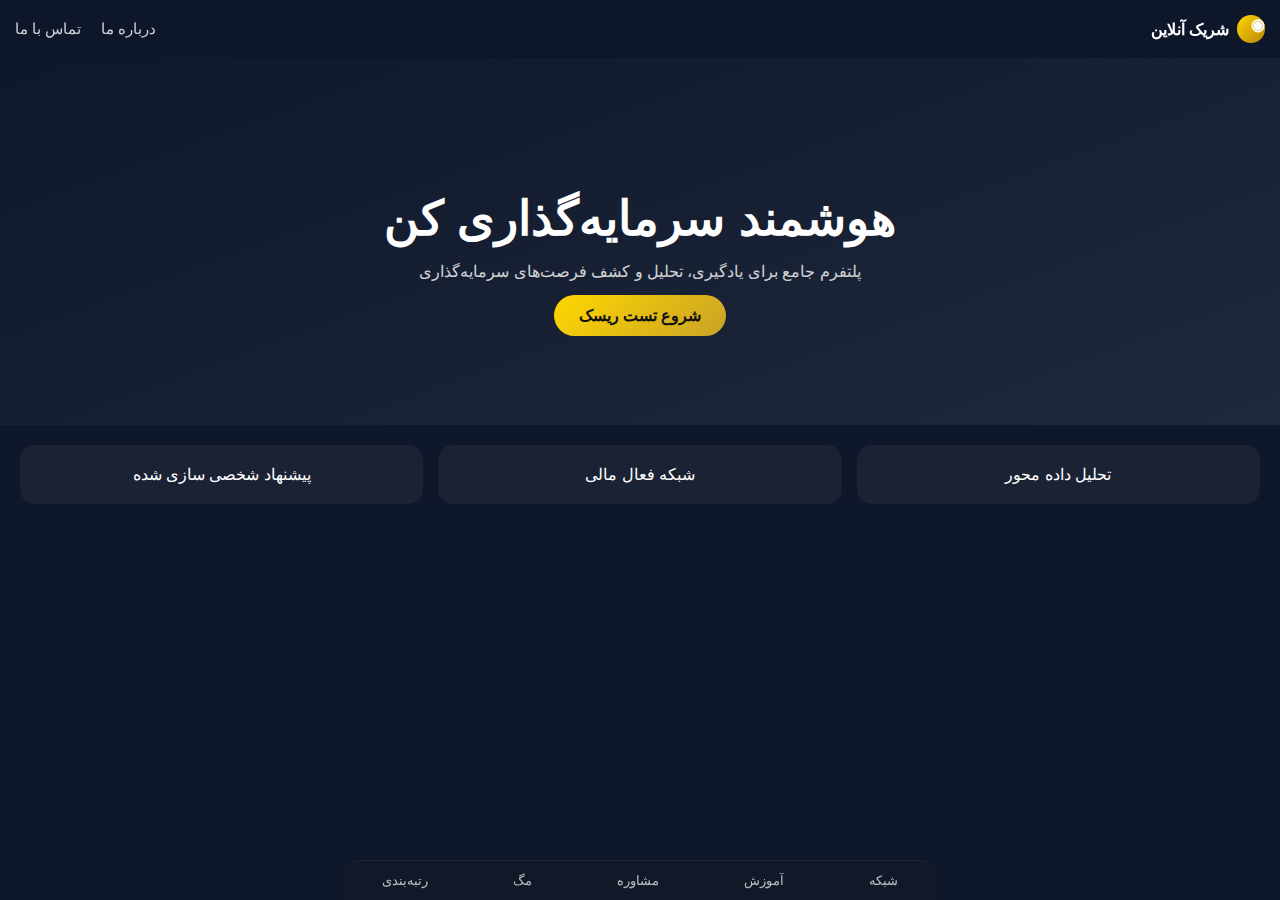
<file: index.html>
<!DOCTYPE html>
<html lang="fa" dir="rtl">
<head>
<meta charset="UTF-8">
<meta name="viewport" content="width=device-width, initial-scale=1.0">
<title>شریک آنلاین</title>

<link rel="stylesheet" href="assets/css/style.css">
</head>
<body class="page-home">

<!-- HEADER -->
<header class="app-header">
    <div class="header-inner">

        <div class="brand">
            <div class="logo-icon">◉</div>
            <span>شریک آنلاین</span>
        </div>

        <nav class="top-links">
            <a href="#">درباره ما</a>
            <a href="#">تماس با ما</a>
        </nav>

    </div>
</header>

<!-- HERO -->
<section class="hero">
    <div class="hero-content">
        <h1>هوشمند سرمایه‌گذاری کن</h1>
        <p>
            پلتفرم جامع برای یادگیری، تحلیل و کشف فرصت‌های سرمایه‌گذاری
        </p>
        <a href="risk-test.html" class="btn-primary">شروع تست ریسک</a>
    </div>
</section>

<!-- QUICK SUMMARY -->
<section class="home-cards">
    <div class="home-card">
        تحلیل داده محور
    </div>
    <div class="home-card">
        شبکه فعال مالی
    </div>
    <div class="home-card">
        پیشنهاد شخصی سازی شده
    </div>
</section>

<!-- BOTTOM NAV -->
<nav class="bottom-nav">
    <a href="network.html" class="nav-item">
        <span>شبکه</span>
    </a>
    <a href="academy.html" class="nav-item">
        <span>آموزش</span>
    </a>
    <a href="advisor.html" class="nav-item">
        <span>مشاوره</span>
    </a>
    <a href="magazine.html" class="nav-item">
        <span>مگ</span>
    </a>
    <a href="ranking.html" class="nav-item">
        <span>رتبه‌بندی</span>
    </a>
</nav>

<script src="assets/js/main.js"></script>
</body>
</html>
</file>
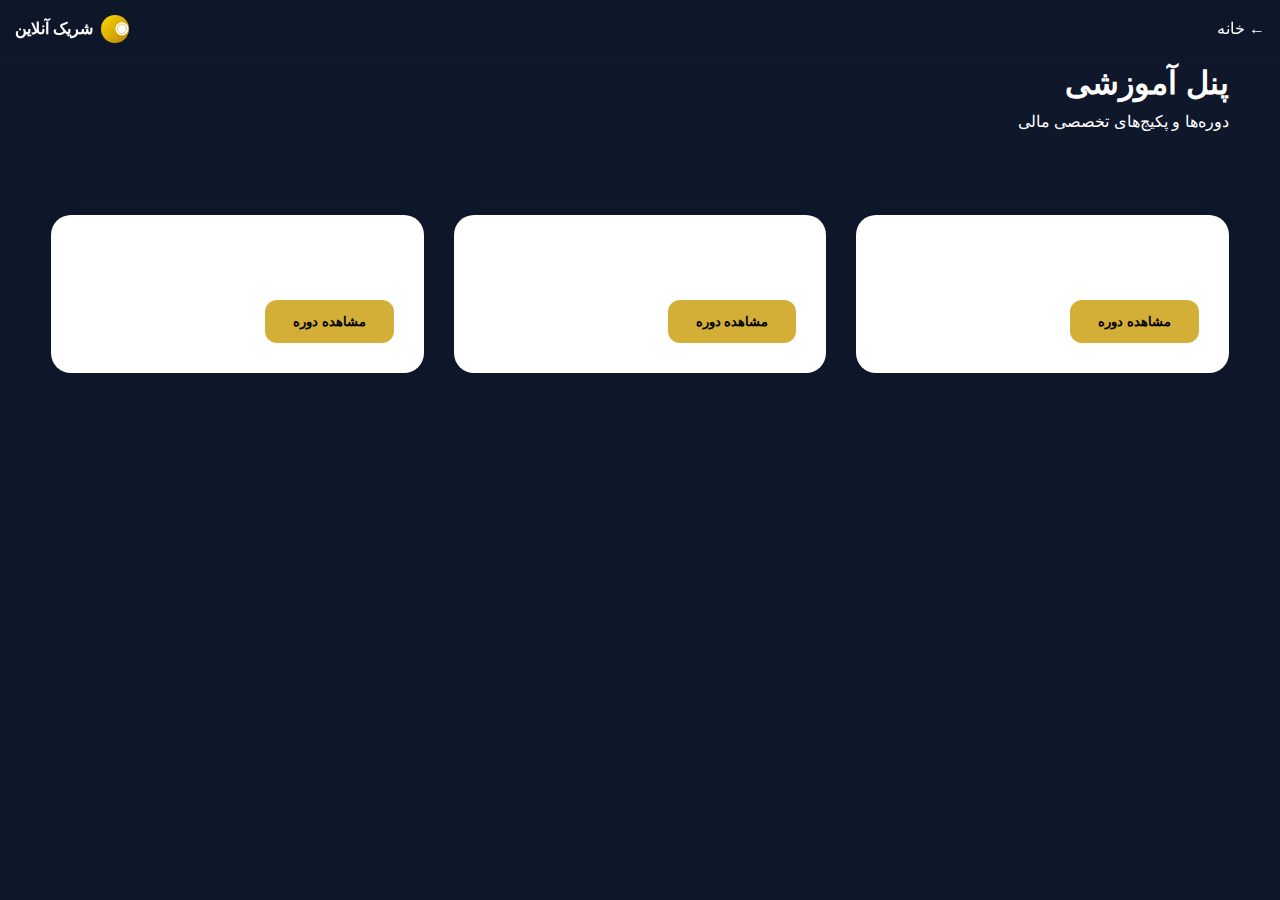
<file: academy.html>
<!DOCTYPE html>
<html lang="fa" dir="rtl">
<head>
    <meta charset="UTF-8">
    <meta name="viewport" content="width=device-width, initial-scale=1.0">
    <title>پنل آموزشی | شریک آنلاین</title>

    <link rel="stylesheet" href="assets/css/reset.css">
    <link rel="stylesheet" href="assets/css/variables.css">
    <link rel="stylesheet" href="assets/css/layout.css">
    <link rel="stylesheet" href="assets/css/components.css">
    <link rel="stylesheet" href="assets/css/style.css">
</head>
<body class="page-network">

<header class="app-header inner-header">
    <div class="header-inner">

        <a href="index.html" class="back-btn">← خانه</a>

        <div class="brand">
            <div class="logo-icon">◉</div>
            <span>شریک آنلاین</span>
        </div>

    </div>
</header>


<section class="page-hero">
    <div class="container">
        <h1>پنل آموزشی</h1>
        <p>دوره‌ها و پکیج‌های تخصصی مالی</p>
    </div>
</section>

<section class="courses">
    <div class="container">

        <div class="course-card">
            <h3>آموزش سرمایه‌گذاری از صفر</h3>
            <p>مناسب برای مبتدیان</p>
            <button>مشاهده دوره</button>
        </div>

        <div class="course-card">
            <h3>تحلیل تکنیکال پیشرفته</h3>
            <p>ویژه معامله‌گران حرفه‌ای</p>
            <button>مشاهده دوره</button>
        </div>

        <div class="course-card">
            <h3>مدیریت ریسک در سرمایه‌گذاری</h3>
            <p>مدیریت سرمایه هوشمندانه</p>
            <button>مشاهده دوره</button>
        </div>

    </div>
</section>

<script src="assets/js/main.js"></script>
</body>
</html>
</file>
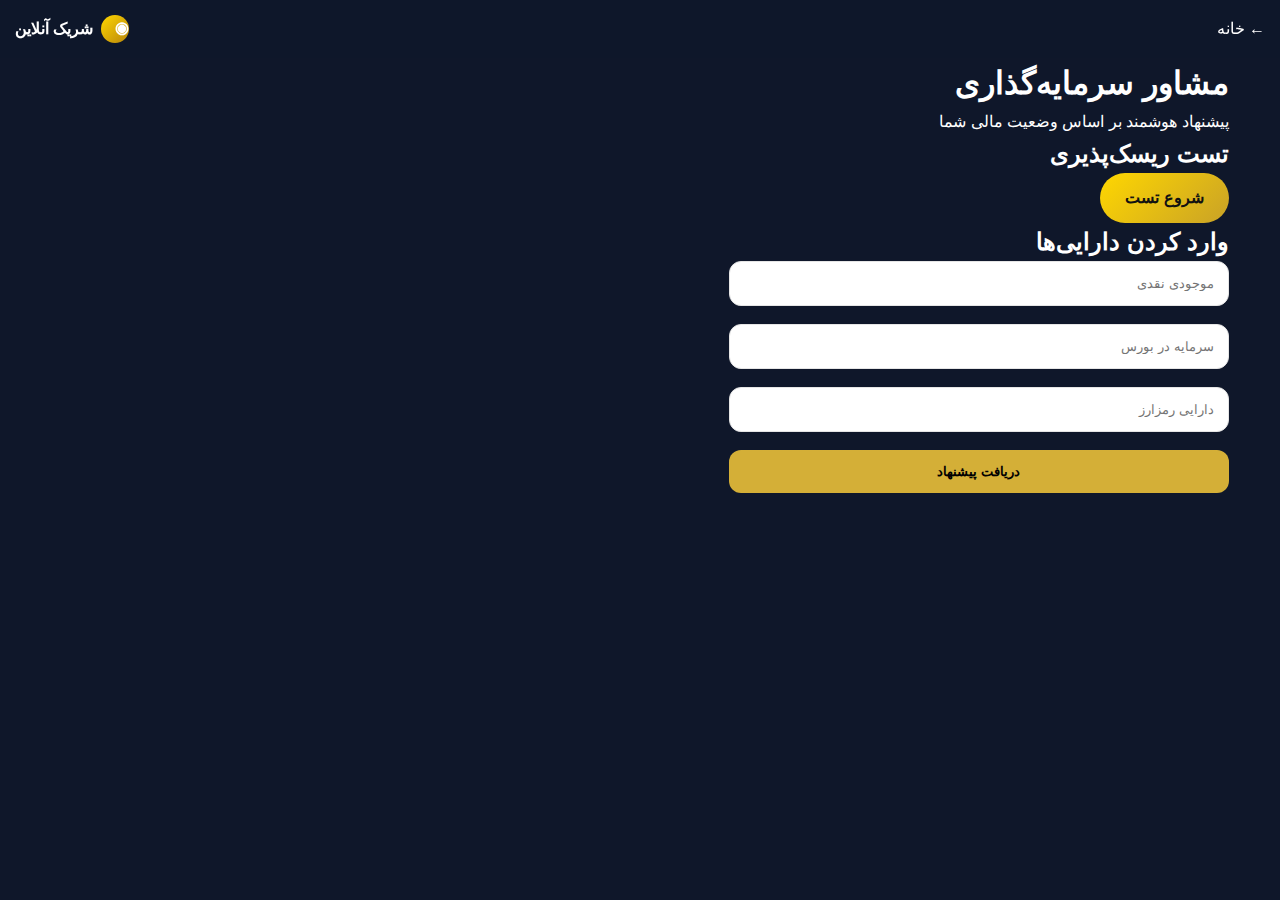
<file: advisor.html>
<!DOCTYPE html>
<html lang="fa" dir="rtl">
<head>
    <meta charset="UTF-8">
    <meta name="viewport" content="width=device-width, initial-scale=1.0">
    <title>مشاور سرمایه‌گذاری | شریک آنلاین</title>

    <link rel="stylesheet" href="assets/css/reset.css">
    <link rel="stylesheet" href="assets/css/variables.css">
    <link rel="stylesheet" href="assets/css/layout.css">
    <link rel="stylesheet" href="assets/css/components.css">
    <link rel="stylesheet" href="assets/css/style.css">
</head>
<body class="page-network">

<header class="app-header inner-header">
    <div class="header-inner">

        <a href="index.html" class="back-btn">← خانه</a>

        <div class="brand">
            <div class="logo-icon">◉</div>
            <span>شریک آنلاین</span>
        </div>

    </div>
</header>


<section class="page-hero">
    <div class="container">
        <h1>مشاور سرمایه‌گذاری</h1>
        <p>پیشنهاد هوشمند بر اساس وضعیت مالی شما</p>
    </div>
</section>

<section class="risk-test">
    <div class="container">
        <h2>تست ریسک‌پذیری</h2>
        <a href="risk-test.html" class="btn-primary">شروع تست</a>
    </div>
</section>

<section class="asset-form">
    <div class="container">
        <h2>وارد کردن دارایی‌ها</h2>

        <form>
            <input type="number" placeholder="موجودی نقدی">
            <input type="number" placeholder="سرمایه در بورس">
            <input type="number" placeholder="دارایی رمزارز">
            <button type="submit">دریافت پیشنهاد</button>
        </form>

    </div>
</section>

<script src="assets/js/main.js"></script>
</body>
</html>
</file>
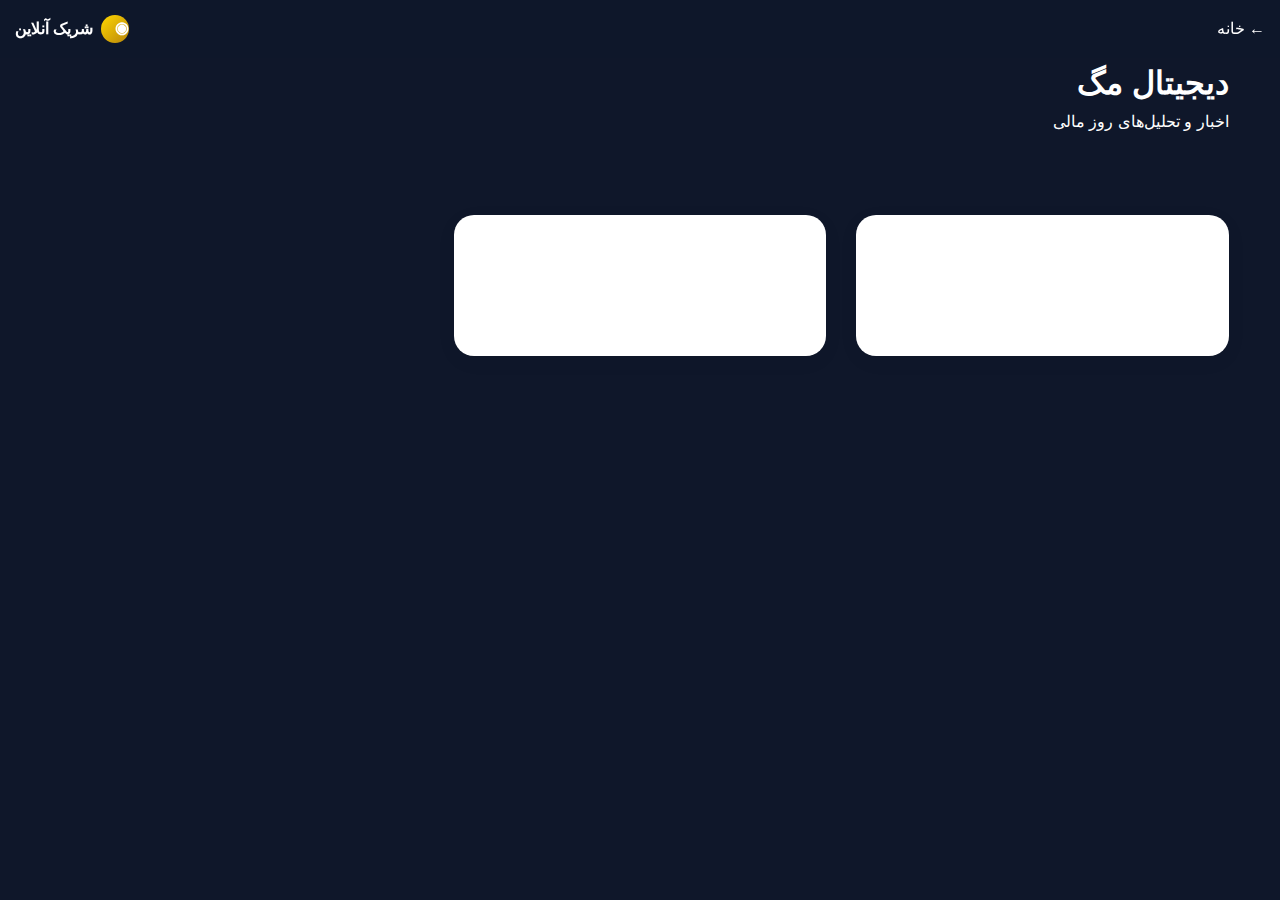
<file: magazine.html>
<!DOCTYPE html>
<html lang="fa" dir="rtl">
<head>
    <meta charset="UTF-8">
    <meta name="viewport" content="width=device-width, initial-scale=1.0">
    <title>دیجیتال مگ | شریک آنلاین</title>

    <link rel="stylesheet" href="assets/css/reset.css">
    <link rel="stylesheet" href="assets/css/variables.css">
    <link rel="stylesheet" href="assets/css/layout.css">
    <link rel="stylesheet" href="assets/css/components.css">
    <link rel="stylesheet" href="assets/css/style.css">
</head>

<body class="page-network">

<header class="app-header inner-header">
    <div class="header-inner">

        <a href="index.html" class="back-btn">← خانه</a>

        <div class="brand">
            <div class="logo-icon">◉</div>
            <span>شریک آنلاین</span>
        </div>

    </div>
</header>


<section class="page-hero">
    <div class="container">
        <h1>دیجیتال مگ</h1>
        <p>اخبار و تحلیل‌های روز مالی</p>
    </div>
</section>

<section class="articles">
    <div class="container">

        <div class="article-card">
            <h3>بررسی وضعیت بورس در سال جدید</h3>
            <p>تحلیل روند بازار و پیش‌بینی آینده</p>
            <a href="#">ادامه مطلب</a>
        </div>

        <div class="article-card">
            <h3>آینده رمزارزها در اقتصاد جهانی</h3>
            <p>بررسی فرصت‌ها و تهدیدها</p>
            <a href="#">ادامه مطلب</a>
        </div>

    </div>
</section>

<script src="assets/js/main.js"></script>
</body>
</html>
</file>
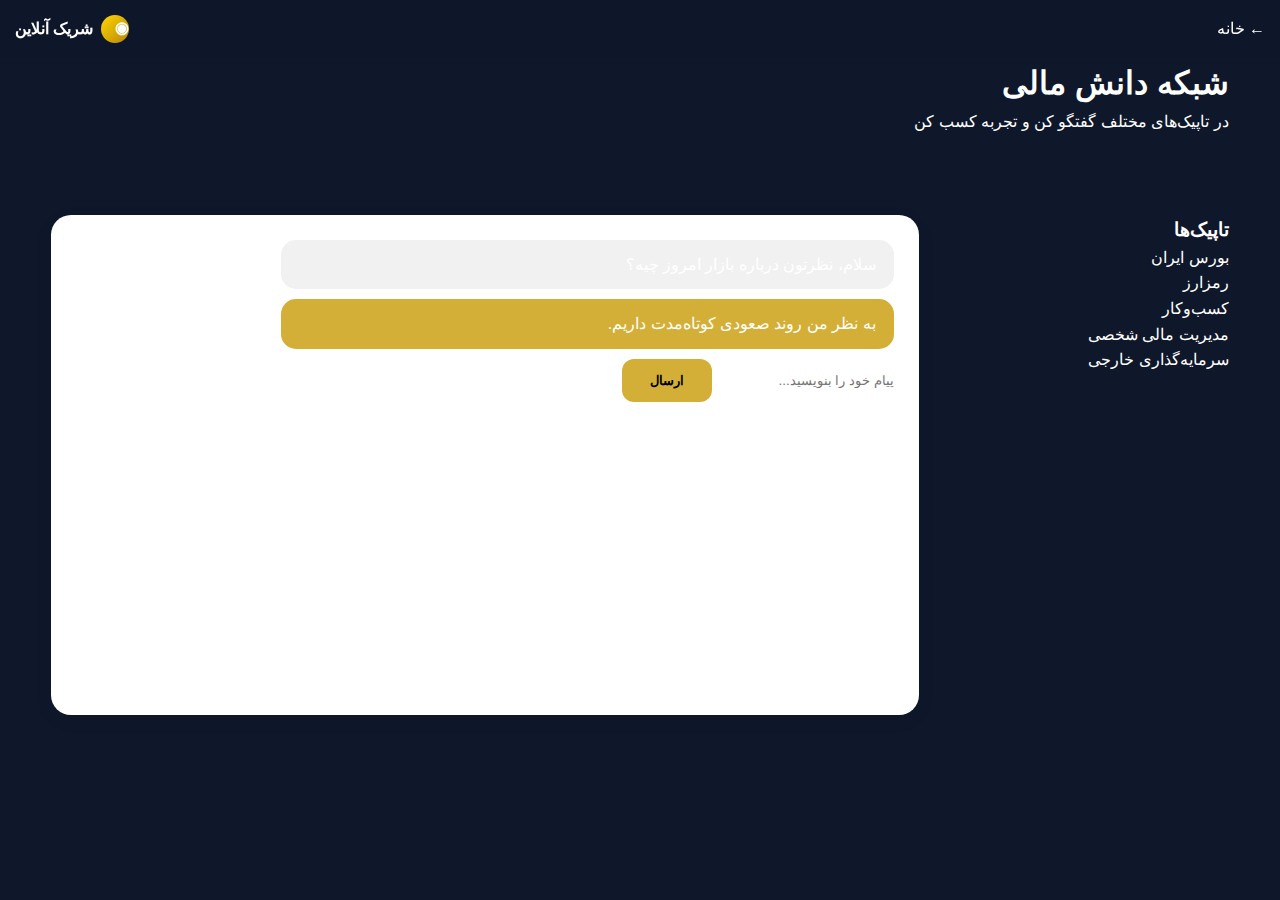
<file: network.html>
<!DOCTYPE html>
<html lang="fa" dir="rtl">
<head>
    <meta charset="UTF-8">
    <meta name="viewport" content="width=device-width, initial-scale=1.0">
    <title>شبکه دانش مالی | شریک آنلاین</title>

    <link rel="stylesheet" href="assets/css/reset.css">
    <link rel="stylesheet" href="assets/css/variables.css">
    <link rel="stylesheet" href="assets/css/layout.css">
    <link rel="stylesheet" href="assets/css/components.css">
    <link rel="stylesheet" href="assets/css/style.css">
</head>
<body class="page-network">

<header class="app-header inner-header">
    <div class="header-inner">

        <a href="index.html" class="back-btn">← خانه</a>

        <div class="brand">
            <div class="logo-icon">◉</div>
            <span>شریک آنلاین</span>
        </div>

    </div>
</header>


<section class="page-hero">
    <div class="container">
        <h1>شبکه دانش مالی</h1>
        <p>در تاپیک‌های مختلف گفتگو کن و تجربه کسب کن</p>
    </div>
</section>

<section class="network-layout">
    <div class="container">

        <aside class="topics-sidebar">
            <h3>تاپیک‌ها</h3>
            <ul>
                <li>بورس ایران</li>
                <li>رمزارز</li>
                <li>کسب‌وکار</li>
                <li>مدیریت مالی شخصی</li>
                <li>سرمایه‌گذاری خارجی</li>
            </ul>
        </aside>

        <div class="chat-area">
            <div class="chat-messages">
                <div class="message received">سلام، نظرتون درباره بازار امروز چیه؟</div>
                <div class="message sent">به نظر من روند صعودی کوتاه‌مدت داریم.</div>
            </div>

            <div class="chat-input">
                <input type="text" placeholder="پیام خود را بنویسید...">
                <button>ارسال</button>
            </div>
        </div>

    </div>
</section>

<script src="assets/js/main.js"></script>
</body>
</html>
</file>
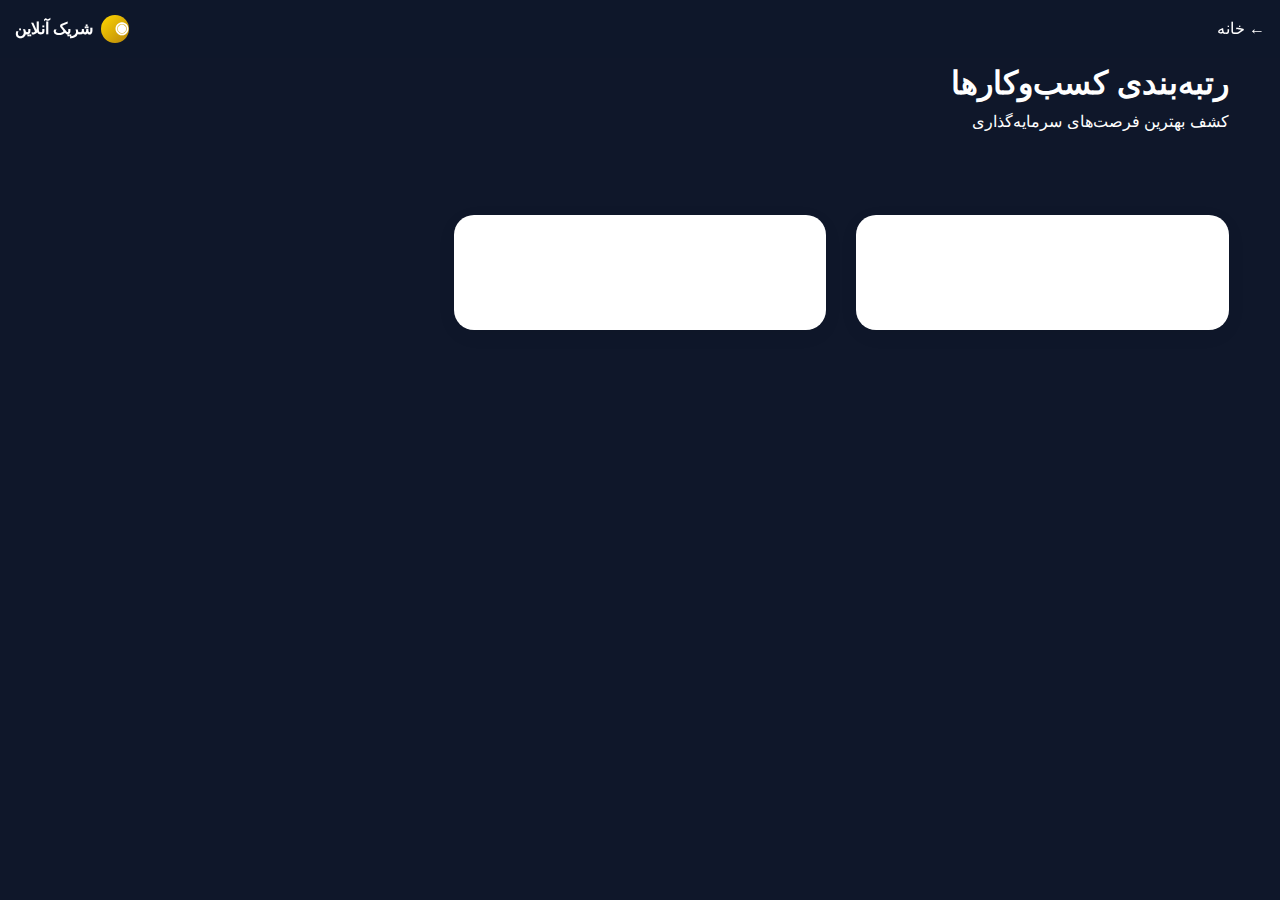
<file: ranking.html>
<!DOCTYPE html>
<html lang="fa" dir="rtl">
<head>
    <meta charset="UTF-8">
    <meta name="viewport" content="width=device-width, initial-scale=1.0">
    <title>رتبه‌بندی کسب‌وکارها | شریک آنلاین</title>

    <link rel="stylesheet" href="assets/css/reset.css">
    <link rel="stylesheet" href="assets/css/variables.css">
    <link rel="stylesheet" href="assets/css/layout.css">
    <link rel="stylesheet" href="assets/css/components.css">
    <link rel="stylesheet" href="assets/css/style.css">
</head>
<body class="page-network">

<header class="app-header inner-header">
    <div class="header-inner">

        <a href="index.html" class="back-btn">← خانه</a>

        <div class="brand">
            <div class="logo-icon">◉</div>
            <span>شریک آنلاین</span>
        </div>

    </div>
</header>


<section class="page-hero">
    <div class="container">
        <h1>رتبه‌بندی کسب‌وکارها</h1>
        <p>کشف بهترین فرصت‌های سرمایه‌گذاری</p>
    </div>
</section>

<section class="ranking-list">
    <div class="container">

        <div class="ranking-item">
            <h3>استارتاپ حوزه فین‌تک</h3>
            <p>امتیاز: 8.7</p>
        </div>

        <div class="ranking-item">
            <h3>کسب‌وکار تولیدی محلی</h3>
            <p>امتیاز: 8.2</p>
        </div>

    </div>
</section>

<script src="assets/js/main.js"></script>
</body>
</html>
</file>
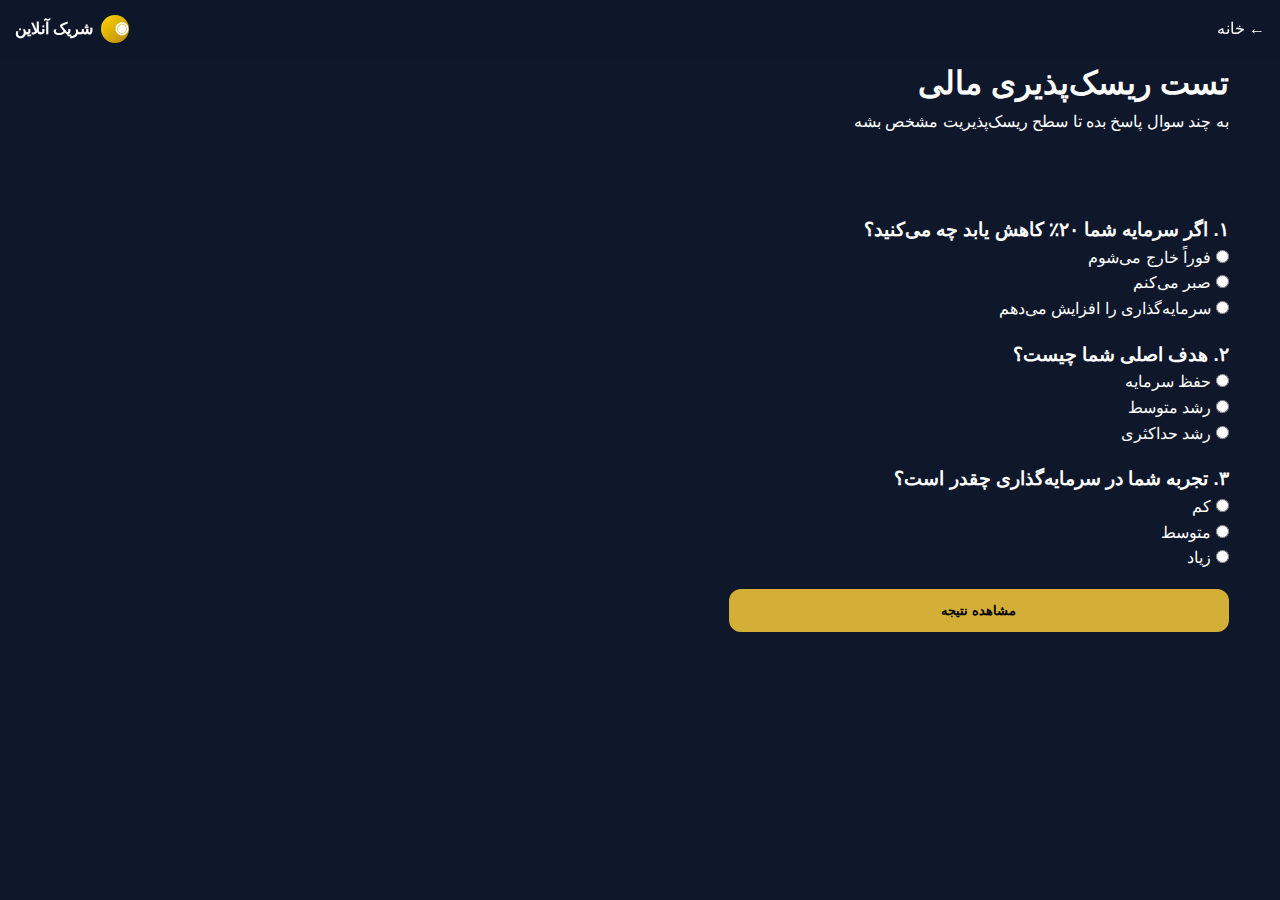
<file: risk-test.html>
<!DOCTYPE html>
<html lang="fa" dir="rtl">
<head>
    <meta charset="UTF-8">
    <meta name="viewport" content="width=device-width, initial-scale=1.0">
    <title>تست ریسک‌پذیری | شریک آنلاین</title>

    <link rel="stylesheet" href="assets/css/reset.css">
    <link rel="stylesheet" href="assets/css/variables.css">
    <link rel="stylesheet" href="assets/css/layout.css">
    <link rel="stylesheet" href="assets/css/components.css">
    <link rel="stylesheet" href="assets/css/style.css">
</head>
<body class="page-network">

<header class="app-header inner-header">
    <div class="header-inner">

        <a href="index.html" class="back-btn">← خانه</a>

        <div class="brand">
            <div class="logo-icon">◉</div>
            <span>شریک آنلاین</span>
        </div>

    </div>
</header>

<section class="page-hero">
    <div class="container">
        <h1>تست ریسک‌پذیری مالی</h1>
        <p>به چند سوال پاسخ بده تا سطح ریسک‌پذیریت مشخص بشه</p>
    </div>
</section>

<section style="padding:80px 0;">
    <div class="container">

        <form class="risk-form" id="riskForm">

            <div class="question">
                <h3>۱. اگر سرمایه شما ۲۰٪ کاهش یابد چه می‌کنید؟</h3>
                <label><input type="radio" name="q1" value="1"> فوراً خارج می‌شوم</label><br>
                <label><input type="radio" name="q1" value="2"> صبر می‌کنم</label><br>
                <label><input type="radio" name="q1" value="3"> سرمایه‌گذاری را افزایش می‌دهم</label>
            </div>

            <div class="question">
                <h3>۲. هدف اصلی شما چیست؟</h3>
                <label><input type="radio" name="q2" value="1"> حفظ سرمایه</label><br>
                <label><input type="radio" name="q2" value="2"> رشد متوسط</label><br>
                <label><input type="radio" name="q2" value="3"> رشد حداکثری</label>
            </div>

            <div class="question">
                <h3>۳. تجربه شما در سرمایه‌گذاری چقدر است؟</h3>
                <label><input type="radio" name="q3" value="1"> کم</label><br>
                <label><input type="radio" name="q3" value="2"> متوسط</label><br>
                <label><input type="radio" name="q3" value="3"> زیاد</label>
            </div>

            <button type="submit">مشاهده نتیجه</button>

        </form>

        <div id="resultBox" style="display:none; margin-top:40px; padding:30px; background:white; border-radius:20px; box-shadow:0 5px 20px rgba(0,0,0,0.05);">
            <h2 id="resultTitle"></h2>
            <p id="resultText"></p>
            <a href="advisor.html" class="btn-primary">دریافت پیشنهاد سرمایه‌گذاری</a>
        </div>

    </div>
</section>

<script src="assets/js/main.js"></script>
</body>
</html>
</file>
<file: assets/css/style.css>
/* ====================
   Base
==================== */

body {
    margin: 0;
    font-family: sans-serif;
    background: #0f172a;
    color: #fff;
    padding-bottom: 80px;
}

a {
    text-decoration: none;
    color: inherit;
}

/* ====================
   Header
==================== */

.app-header {
    background: rgba(15,23,42,0.95);
    backdrop-filter: blur(10px);
    padding: 15px;
    position: sticky;
    top: 0;
    z-index: 100;
}

.header-inner {
    display: flex;
    justify-content: space-between;
    align-items: center;
}

.brand {
    display: flex;
    align-items: center;
    gap: 8px;
    font-weight: bold;
}

.logo-icon {
    width: 28px;
    height: 28px;
    background: linear-gradient(135deg,#FFD700,#b8860b);
    border-radius: 50%;
}

.top-links a {
    margin-right: 15px;
    font-size: 14px;
    opacity: .8;
}

.top-links a:hover {
    opacity: 1;
}

/* ====================
   Hero
==================== */

.hero {
    padding: 60px 20px;
    background: linear-gradient(160deg,#0f172a,#1e293b);
    text-align: center;
}

.hero h1 {
    font-size: 28px;
    margin-bottom: 15px;
}

.hero p {
    opacity: .8;
    margin-bottom: 25px;
}

.btn-primary {
    background: linear-gradient(135deg,#FFD700,#c9a227);
    color: #111;
    padding: 12px 25px;
    border-radius: 30px;
    font-weight: bold;
}

/* ====================
   Home Cards
==================== */

.home-cards {
    padding: 20px;
    display: grid;
    gap: 15px;
}

.home-card {
    background: rgba(255,255,255,0.05);
    padding: 20px;
    border-radius: 15px;
    text-align: center;
    transition: 0.3s;
}

.home-card:hover {
    transform: translateY(-5px);
}

/* ====================
   Bottom Nav
==================== */

.bottom-nav {
    position: fixed;
    bottom: 0;
    right: 0;
    left: 0;
    background: #111827;
    display: flex;
    justify-content: space-around;
    padding: 12px 0;
    border-top: 1px solid rgba(255,255,255,0.05);
}

.nav-item {
    font-size: 13px;
    opacity: .7;
}

.nav-item.active {
    background: linear-gradient(135deg,#FFD700,#c9a227);
    padding: 8px 12px;
    border-radius: 20px;
    color: #111;
    opacity: 1;
}

/* ====================
   Tablet
==================== */

@media(min-width:768px){

    .hero h1 {
        font-size: 40px;
    }

    .home-cards {
        grid-template-columns: repeat(3,1fr);
    }

    .top-links a {
        font-size: 15px;
    }
}

/* ====================
   Desktop
==================== */

@media(min-width:1024px){

    .hero {
        padding: 100px 20px;
    }

    .hero h1 {
        font-size: 48px;
    }

    .bottom-nav {
        max-width: 600px;
        margin: auto;
        left: 0;
        right: 0;
        border-radius: 20px 20px 0 0;
    }

}
</file>
<file: assets/css/variables.css>
:root {

    /* Primary Theme */
    --color-primary: #3f4a23;
    --color-primary-dark: #2a3118;
    --color-accent: #d4af37;
    --color-accent-light: #f1d77a;


    /* Backgrounds */
    --color-bg-main: #f8f6f0;
    --color-bg-card: #ffffff;

    /* Text */
    --color-text-main: #222;
    --color-text-light: #666;
    --color-text-white: #ffffff;

    /* Borders */
    --color-border: #e5e5e5;

    /* Radius */
    --radius-sm: 6px;
    --radius-md: 12px;
    --radius-lg: 20px;

    /* Shadow */
    --shadow-soft: 0 5px 20px rgba(0,0,0,0.05);

    /* Spacing */
    --section-padding: 80px 0;
}
</file>
<file: assets/css/layout.css>
body {
    background: var(--color-bg-main);
    color: var(--color-text-main);
}

/* Container */
.container {
    width: 92%;
    max-width: 1200px;
    margin: auto;
}

/* Header */
.main-header {
    background: rgba(85, 107, 47, 0.95);
    backdrop-filter: blur(10px);
    color: var(--color-text-white);
    padding: 18px 0;
    position: sticky;
    top: 0;
    z-index: 100;
}

.main-header .container {
    display: flex;
    justify-content: space-between;
    align-items: center;
}

.main-nav ul {
    display: flex;
    gap: 20px;
}

/* Hero */
.hero {
    padding: 120px 0;
    text-align: center;
    background: linear-gradient(
        135deg,
        var(--color-primary),
        var(--color-primary-dark)
    );
    color: white;
}

.hero-modern {
    padding: 140px 0;
    background:
        radial-gradient(circle at 20% 20%, rgba(212,175,55,0.15), transparent 40%),
        linear-gradient(135deg, #2a3118, #3f4a23);
    color: white;
    position: relative;
    overflow: hidden;
}


.hero h1 {
    font-size: 40px;
    margin-bottom: 20px;
}

/* Sections */
.features,
.courses,
.articles,
.ranking-list {
    padding: var(--section-padding);
}

/* Grid */
.features .container,
.courses .container,
.articles .container,
.ranking-list .container {
    display: grid;
    grid-template-columns: repeat(3, 1fr);
    gap: 30px;
}

/* Network Layout */
.network-layout .container {
    display: grid;
    grid-template-columns: 280px 1fr;
    gap: 30px;
    padding: var(--section-padding);
}

/* CTA */
.cta {
    padding: 80px 0;
    text-align: center;
    background: linear-gradient(
        135deg,
        var(--color-accent),
        var(--color-accent-light)
    );
}

/* Footer */
.main-footer {
    padding: 40px 0;
    text-align: center;
    background: #111;
}

/* ====== Responsive ====== */

@media (max-width: 1024px) {

    .features .container,
    .courses .container,
    .articles .container,
    .ranking-list .container {
        grid-template-columns: repeat(2, 1fr);
    }

    .network-layout .container {
        grid-template-columns: 1fr;
    }
}

@media (max-width: 768px) {

    .main-nav ul {
        flex-direction: column;
        background: var(--color-primary);
        position: absolute;
        right: 0;
        top: 70px;
        width: 100%;
        padding: 20px;
        display: none;
    }

    .main-nav.active ul {
        display: flex;
    }

    .features .container,
    .courses .container,
    .articles .container,
    .ranking-list .container {
        grid-template-columns: 1fr;
    }

    .hero h1 {
        font-size: 28px;
    }

    .hero {
        padding: 80px 0;
    }
}

.header-flex {
    display: flex;
    justify-content: space-between;
    align-items: center;
}

.menu-toggle {
    display: none;
    font-size: 24px;
    cursor: pointer;
}

@media (max-width: 768px) {

    .menu-toggle {
        display: block;
        color: white;
    }

    .main-nav {
        position: absolute;
        top: 70px;
        right: 0;
        background: var(--color-primary);
        width: 100%;
        display: none;
        padding: 20px;
    }

    .main-nav.active {
        display: block;
    }

    .main-nav ul {
        flex-direction: column;
        gap: 15px;
    }
}
</file>
<file: assets/css/components.css>
/* Buttons */
.btn-primary,
button {
    display: inline-block;
    padding: 14px 28px;
    background: var(--color-accent);
    color: #000;
    border-radius: var(--radius-md);
    font-weight: bold;
    transition: 0.3s ease;
    cursor: pointer;
}

.btn-primary:hover,
button:hover {
    transform: translateY(-2px);
    box-shadow: 0 8px 25px rgba(0,0,0,0.1);
}

/* Cards */
.feature-card,
.course-card,
.article-card,
.ranking-item {
    background: var(--color-bg-card);
    padding: 30px;
    border-radius: var(--radius-lg);
    box-shadow: var(--shadow-soft);
    transition: all 0.3s ease;
}

.feature-card:hover,
.course-card:hover,
.article-card:hover,
.ranking-item:hover {
    transform: translateY(-6px);
}

/* Chat */
.chat-area {
    background: white;
    padding: 25px;
    border-radius: var(--radius-lg);
    box-shadow: var(--shadow-soft);
    display: flex;
    flex-direction: column;
    height: 500px;
}

.message {
    padding: 12px 18px;
    border-radius: 15px;
    margin-bottom: 10px;
    max-width: 75%;
}

.message.sent {
    background: var(--color-accent);
    align-self: flex-end;
}

.message.received {
    background: #f1f1f1;
}

/* Forms */
.asset-form form,
.risk-form {
    display: grid;
    gap: 18px;
    max-width: 500px;
}

.asset-form input,
.risk-form input {
    padding: 14px;
    border: 1px solid var(--color-border);
    border-radius: var(--radius-md);
}
</file>
